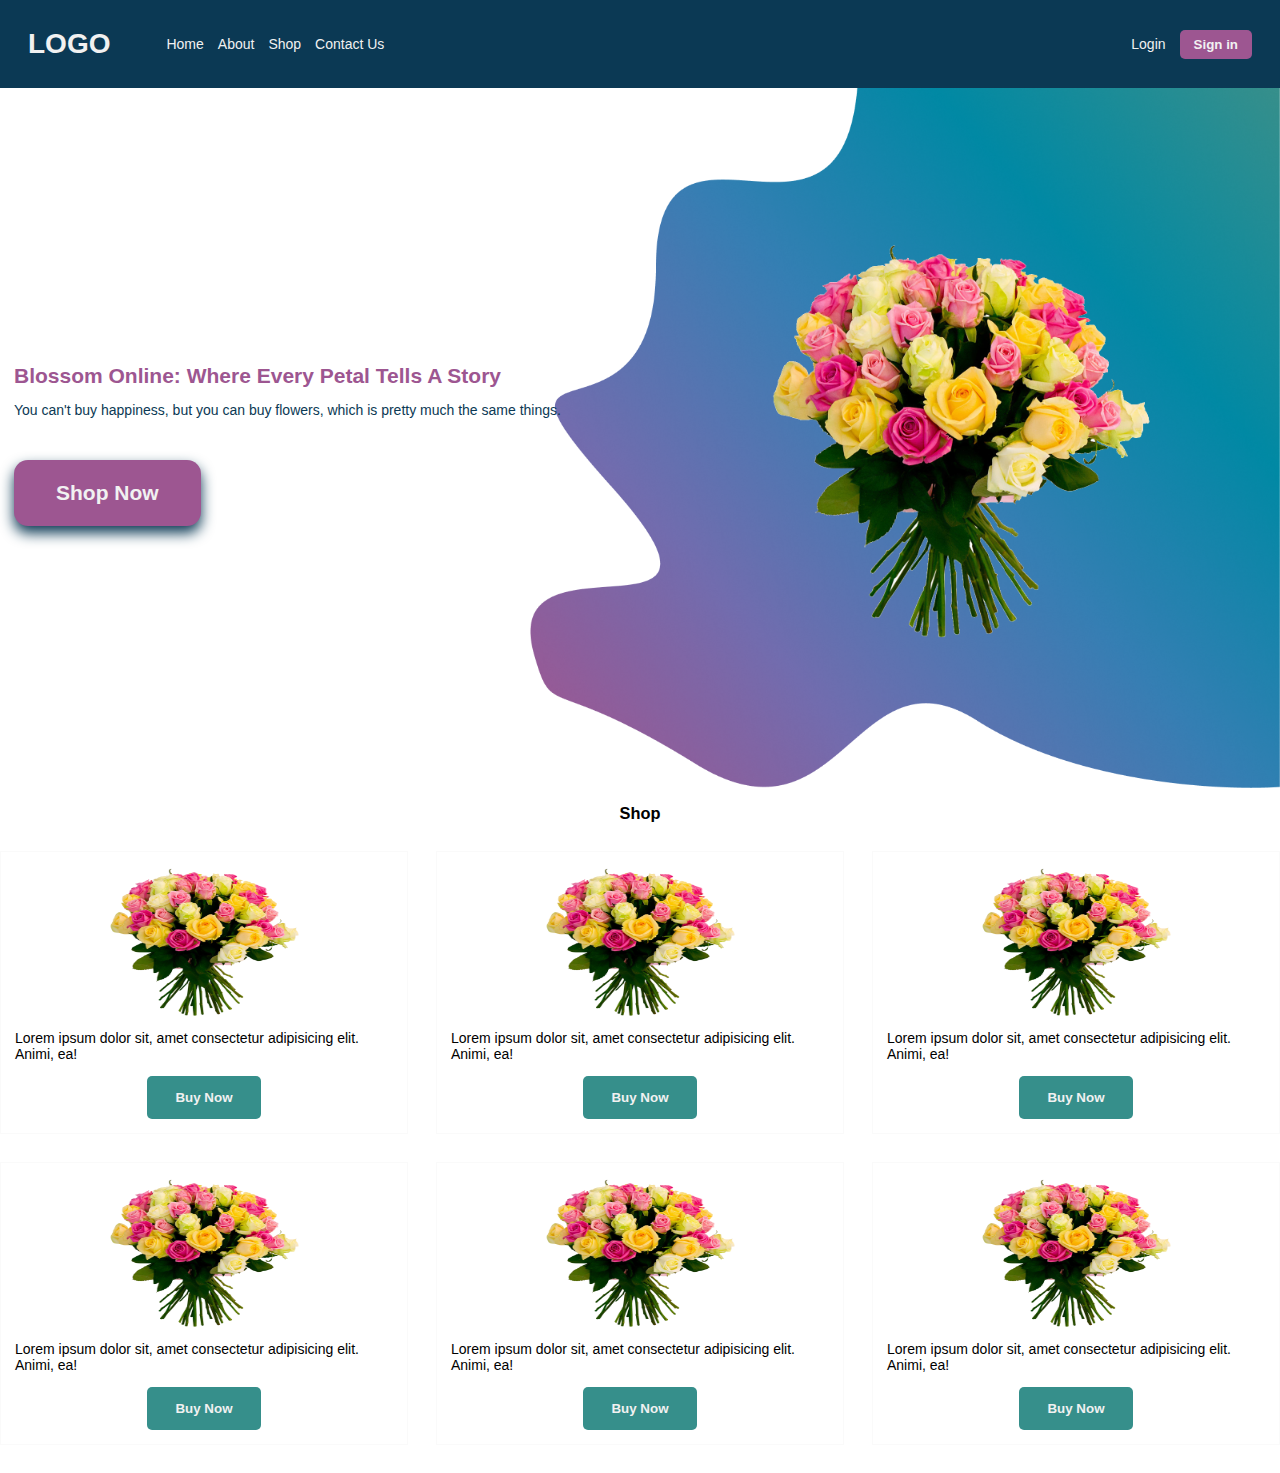
<file: index.html>
<!DOCTYPE html>
<html lang="en">
<head>
    <meta charset="UTF-8">
    <meta name="viewport" content="width=device-width, initial-scale=1.0">
    <title>Web Design Exercise</title>
    <link rel="stylesheet" href="webdesignstyle.css">
</head>
<body>
    <header>
        <div id="logo">LOGO</div>
        <nav>
            <a href="home">Home</a>
            <a href="about">About</a>
            <a href="shop">Shop</a>
            <a href="contact">Contact Us</a>
        </nav>
        <div id="auth">
            <a href="./login.html">Login</a>
            <button>Sign in</button>
        </div>
    </header>
    <main>
        <section id="hero">
            <div class="hero-text">
                <h1>Blossom Online: Where Every Petal Tells A Story</h1>
                <p>You can't buy happiness, but you can buy flowers, which is pretty much the same things.</p>
                <button>Shop Now</button>
            </div>
            <div id="hero-img">
                <img id="hero-flower" src="./flower.png" alt="">
                <img id="hero-bg" src="./home-hero-vector.png" alt="">
            </div>
        </section>
        <section id="shop">
            <h3>Shop</h3>
            <div class="row">
                <div class="card">
                    <img src="./flower.png" />
                    <p>Lorem ipsum dolor sit, amet consectetur adipisicing elit. Animi, ea!</p>
                    <button>Buy Now</button>
                </div>
                <div class="card">
                    <img src="./flower.png" />
                    <p>Lorem ipsum dolor sit, amet consectetur adipisicing elit. Animi, ea!</p>
                    <button>Buy Now</button>
                </div>
                <div class="card">
                    <img src="./flower.png" />
                    <p>Lorem ipsum dolor sit, amet consectetur adipisicing elit. Animi, ea!</p>
                    <button>Buy Now</button>
                </div>
            </div>
            <div class="row">
                <div class="card">
                    <img src="./flower.png" />
                    <p>Lorem ipsum dolor sit, amet consectetur adipisicing elit. Animi, ea!</p>
                    <button>Buy Now</button>
                </div>
                <div class="card">
                    <img src="./flower.png" />
                    <p>Lorem ipsum dolor sit, amet consectetur adipisicing elit. Animi, ea!</p>
                    <button>Buy Now</button>
                </div>
                <div class="card">
                    <img src="./flower.png" />
                    <p>Lorem ipsum dolor sit, amet consectetur adipisicing elit. Animi, ea!</p>
                    <button>Buy Now</button>
                </div>
            </div>
        </section>
    </main>
</body>
</html>
</file>
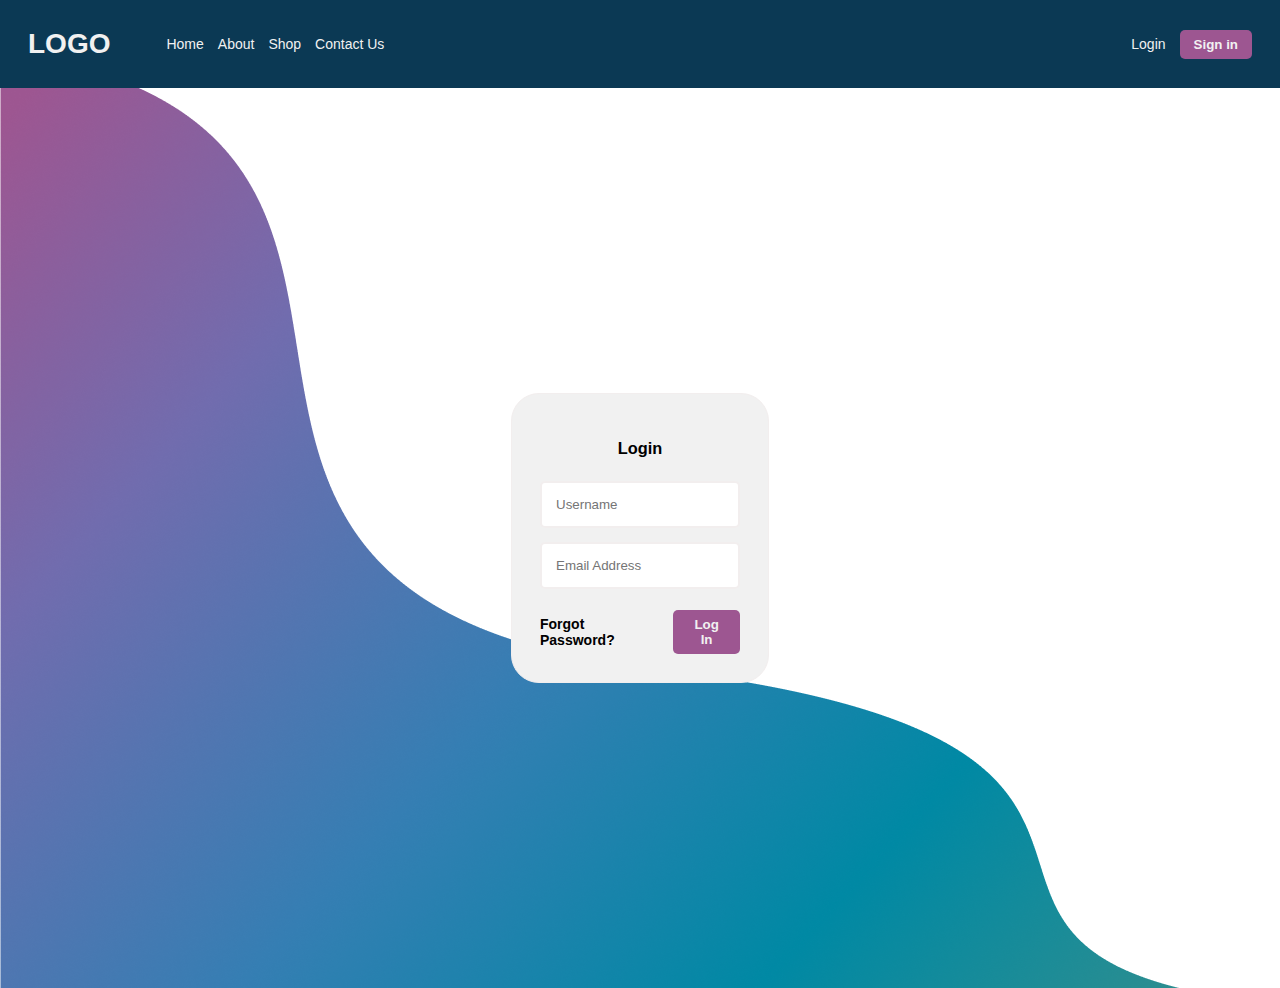
<file: login.html>
<!DOCTYPE html>
<html lang="en">
<head>
    <meta charset="UTF-8">
    <meta name="viewport" content="width=device-width, initial-scale=1.0">
    <title>Web Design Exercise</title>
    <link rel="stylesheet" href="webdesignstyle.css">
</head>
<body>
    <header>
        <div id="logo">LOGO</div>
        <nav>
            <a href="home">Home</a>
            <a href="about">About</a>
            <a href="shop">Shop</a>
            <a href="contact">Contact Us</a>
        </nav>
        <div id="auth">
            <a href="./login.html">Login</a>
            <button>Sign in</button>
        </div>
    </header>
    <main>
        <section id="login">
            <img src="./login-vector.png" alt="">
            <div class="card">
                <h3>Login</h3>
                <form>
                    <input type="text" placeholder="Username">
                    <input type="email" placeholder="Email Address">
                    <div class="btns">
                        <a href="">Forgot Password?</a>
                        <button>Log In</button>
                    </div>
                </form>
            </div>
        </section>
    </main>
</body>
</file>
<file: webdesignstyle.css>
* {
    box-sizing: border-box;
}

html, body {
    font-size: 14px;
    font-family: "Montserrat", sans-serif;
    margin: 0;
    padding: 0;
}

header {
    display: flex;
    align-items: center;
    background-color:#0B3954 ;
    padding: 2rem;
}

header #logo {
    color: #f1f1f1;
    font-weight: bold;
    font-size: 2rem;
    margin-right: 4rem ;
}

header nav {
    display: flex;
    align-items: center;
    gap: 1rem;
}

header a {
    text-decoration: none;
    color: #f1f1f1;
}

header #auth {
    margin-left: auto;
    display: flex;
    gap: 1rem ;
    align-items: center;
}

header #auth button {
    background-color: #9D5691;
    padding: .5rem 1rem;
    font-weight: bold;
    border: 0;
    border-radius: 5px;
    color: #f1f1f1;
    cursor: pointer;
}

section#hero {
    display: flex;
    align-items: center;
    justify-content: center;
    height: 700px;
    overflow: hidden;
}

section#hero .hero-text {
    margin-right: auto;
    padding: 0 1rem;
    width: 600px;
}

section#hero .hero-text h1 {
    color: #9D5691;
    font-size: 1.5rem;
}

section#hero .hero-text p {
    color:#0B3954 ;
    font-size: 1rem;
}

section#hero .hero-text button {
    background-color: #9D5691;
    padding: 1.5rem 3rem;
    font-weight: bold;
    font-size: 1.5rem;
    border: 0;
    border-radius: 1rem;
    color: #f1f1f1;
    cursor: pointer;
    box-shadow: 0 0.5rem 1rem #0B3954;
    margin-top: 2rem;
}

section#hero #hero-img {
    position: relative;
    height: 100%;
    width: 50%;
    display: flex;
    justify-content: center;
    align-items: center;
}

section#hero #hero-flower {
    z-index: 1;
    height: 400px ;
}

section#hero #hero-bg {
    position: absolute;
    right: 0;
    top: 0;
    height: 100%;
    z-index: -1;

}

section#shop h3 {
    text-align: center;
}

section#shop .row {
    display: flex;
    justify-content: center;
    align-items: center;
    gap: 2rem;
    margin: 2rem 0;
}

section#shop .row .card {
    border: 1px solid #fafafa;
    padding: 1rem;
}

section#shop .row .card img {
    height: 150px;
    width: 200px;
    display: block;
    margin: auto;
}

section#shop .row .card button {
    background-color: #368F8B;
    padding: 1rem 2rem;
    font-weight: bold;
    border: 0;
    border-radius: 5px;
    color: #f1f1f1;
    cursor: pointer;
    display: block;
    margin: auto;
}

section#login {
    height: 100vh;
    position: relative;
    overflow: hidden;
    display: flex ;
    justify-content: center;
    align-items: center;
}

section#login img{
    position: absolute;
    left: 0;
    z-index: -1;
}

section#login .card {
    border: 1px solid #f2eeee;
    border-radius: 2rem;
    padding: 2rem;
    background-color: #f1f1f1;
}

section#login .card h3 {
    text-align: center;

}

section#login .card form {
    display: flex;
    flex-direction: column;
    width: 200px;
}

section#login .card form input {
    padding: 1rem;
    border: 2px solid #f2eeee;
    border-radius: 5px;
    margin: 0.5rem 0 ;
}

section#login .card form .btns {
    margin-top: 1rem;
    display: flex;
    justify-content: flex-end ;
    align-items: center;
    gap: 1rem ;
}

section#login .card form .btns a {
    text-decoration: none;
    color: black;
    font-weight: 800;
}

section#login .card form button {
    background-color: #9D5691;
    padding: .5rem 1rem;
    font-weight: bold;
    border: 0;
    border-radius: 5px;
    color: #f1f1f1;
    cursor: pointer;
}
</file>
